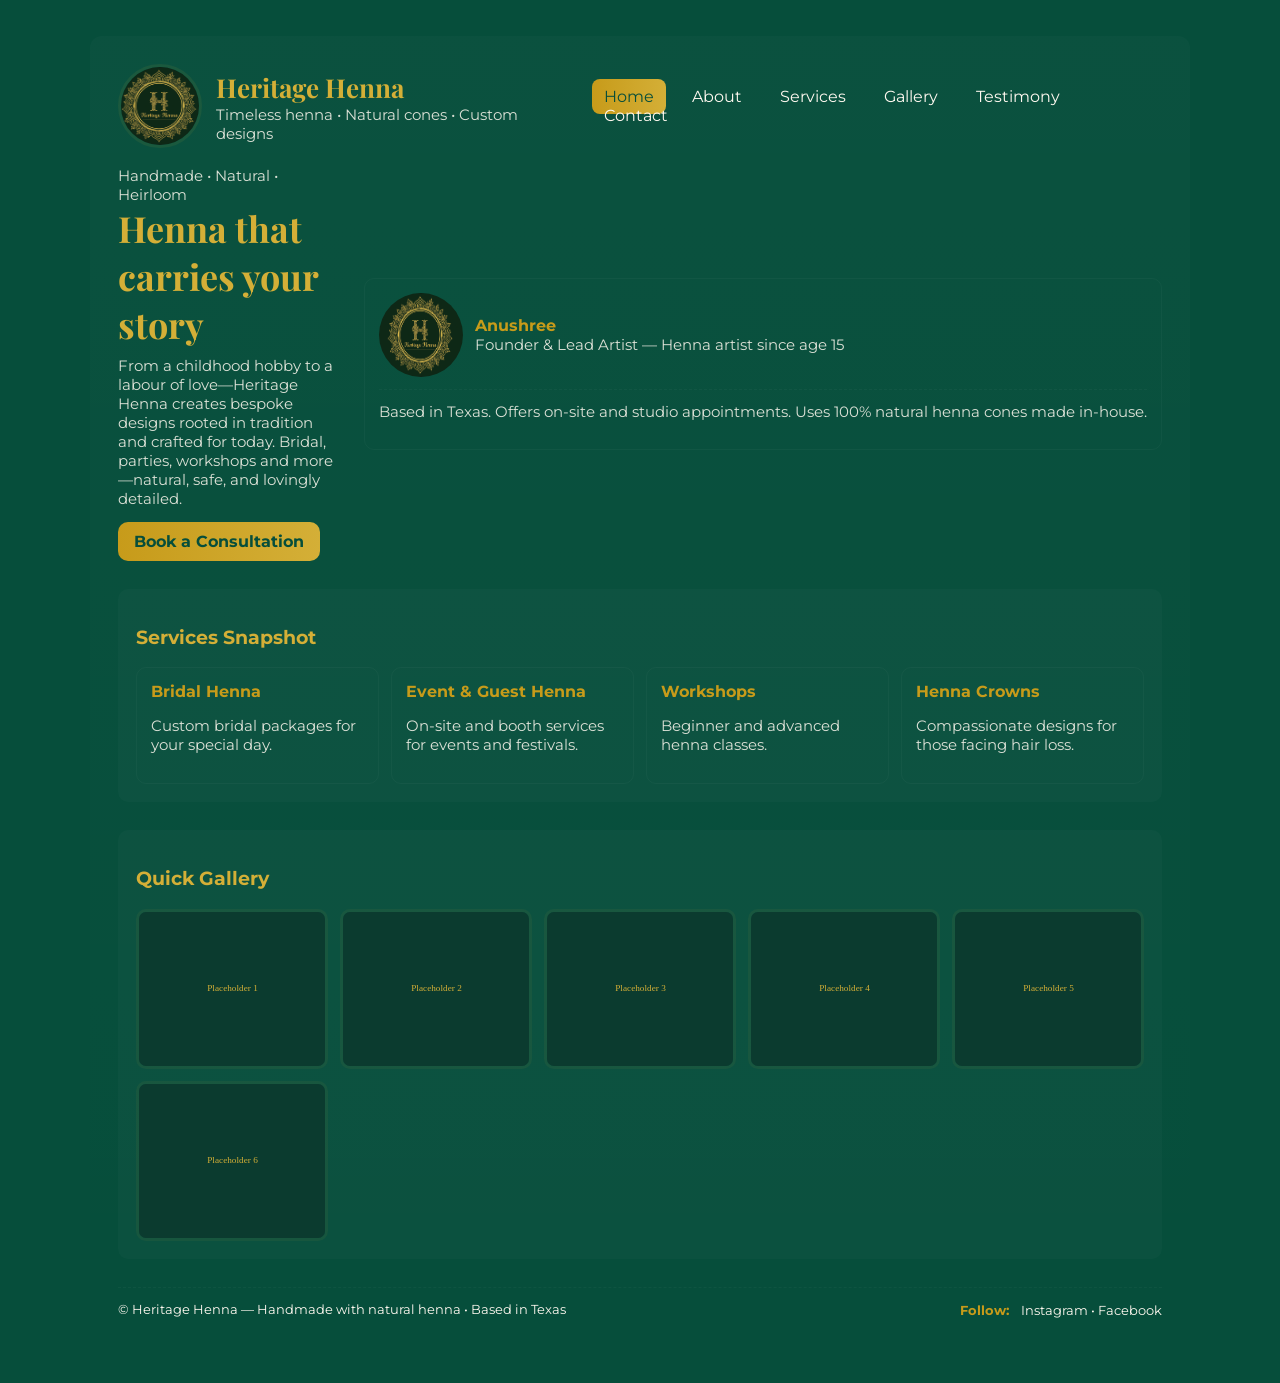
<file: index.html>
<!doctype html>
<html lang="en">
<head>
<meta charset="utf-8" />
<meta name="viewport" content="width=device-width,initial-scale=1" />
<title>Heritage Henna - Home</title>
<link href="https://fonts.googleapis.com/css2?family=Playfair+Display:wght@400;700&family=Montserrat:wght@300;400;600&display=swap" rel="stylesheet">
<link rel="stylesheet" href="assets/css/styles.css">
</head>
<body>
<div class="container">
  <header>
    <div class="brand">
      <img src="assets/images/logo.png" alt="Heritage Henna logo">
      <div>
        <h1>Heritage Henna</h1>
        <div class="small">Timeless henna • Natural cones • Custom designs</div>
      </div>
    </div>
    <nav>
      <a href="index.html">Home</a>
      <a href="about.html">About</a>
      <a href="services.html">Services</a>
      <a href="gallery.html">Gallery</a>
      <a href="testimony.html">Testimony</a>
      <a href="contact.html">Contact</a>
    </nav>
  </header>

  <main>
    <section class="hero">
      <div class="left">
        <div class="eyebrow small">Handmade • Natural • Heirloom</div>
        <h2>Henna that carries your story</h2>
        <p class="small">From a childhood hobby to a labour of love—Heritage Henna creates bespoke designs rooted in tradition and crafted for today. Bridal, parties, workshops and more—natural, safe, and lovingly detailed.</p>
        <a class="cta" href="contact.html">Book a Consultation</a>
      </div>
      <div class="card">
        <div style="display:flex;gap:12px;align-items:center">
          <img src="assets/images/logo.png" alt="Artist" style="width:84px;height:84px;border-radius:50%">
          <div>
            <div style="font-weight:700;color:var(--gold-2)">Anushree</div>
            <div class="small">Founder & Lead Artist — Henna artist since age 15</div>
          </div>
        </div>
        <hr style="border:none;border-top:1px dashed rgba(255,255,255,0.03);margin:12px 0">
        <p class="small">Based in Texas. Offers on-site and studio appointments. Uses 100% natural henna cones made in-house.</p>
      </div>
    </section>

    <section class="section">
      <h3 style="color:var(--gold-1)">Services Snapshot</h3>
      <div class="grid">
        <div class="card"><h4>Bridal Henna</h4><p class="small">Custom bridal packages for your special day.</p></div>
        <div class="card"><h4>Event & Guest Henna</h4><p class="small">On-site and booth services for events and festivals.</p></div>
        <div class="card"><h4>Workshops</h4><p class="small">Beginner and advanced henna classes.</p></div>
        <div class="card"><h4>Henna Crowns</h4><p class="small">Compassionate designs for those facing hair loss.</p></div>
      </div>
    </section>

    <section class="section">
      <h3 style="color:var(--gold-1)">Quick Gallery</h3>
      <div class="gallery-grid">
        <img src="assets/images/placeholders/img1.svg" alt="placeholder1">
        <img src="assets/images/placeholders/img2.svg" alt="placeholder2">
        <img src="assets/images/placeholders/img3.svg" alt="placeholder3">
        <img src="assets/images/placeholders/img4.svg" alt="placeholder4">
        <img src="assets/images/placeholders/img5.svg" alt="placeholder5">
        <img src="assets/images/placeholders/img6.svg" alt="placeholder6">
      </div>
    </section>

  </main>

  <footer>
    <small>© Heritage Henna — Handmade with natural henna • Based in Texas</small>
    <div>
      <small style="color:var(--gold-2);font-weight:700">Follow:</small>
      <small style="margin-left:8px">Instagram • Facebook</small>
    </div>
  </footer>
</div>
<script src="assets/js/main.js"></script>
</body>
</html>
</file>
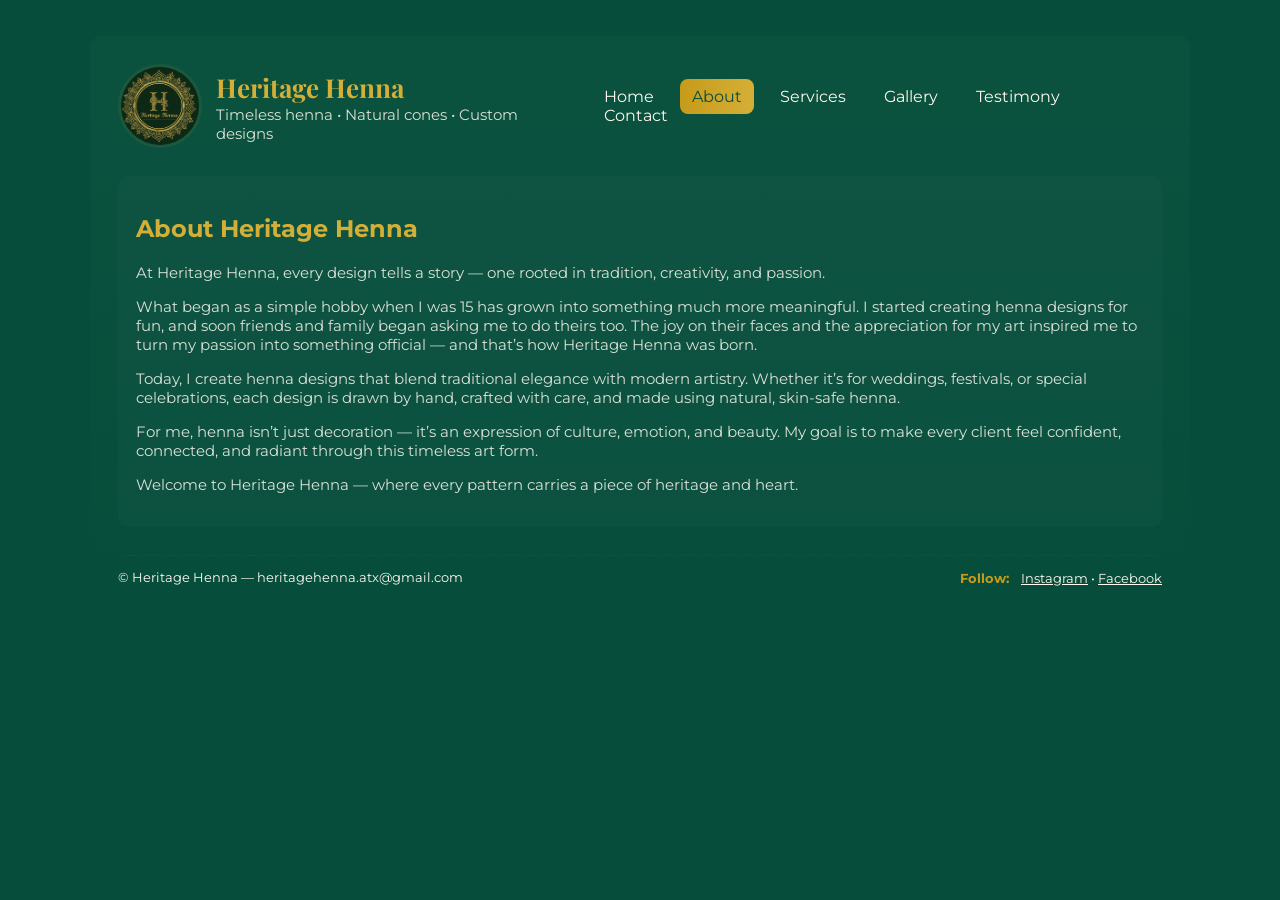
<file: about.html>
<!doctype html>
<html lang="en">
<head>
<meta charset="utf-8" />
<meta name="viewport" content="width=device-width,initial-scale=1" />
<title>Heritage Henna - About</title>
<link href="https://fonts.googleapis.com/css2?family=Playfair+Display:wght@400;700&family=Montserrat:wght@300;400;600&display=swap" rel="stylesheet">
<link rel="stylesheet" href="assets/css/styles.css">
</head>
<body>
<div class="container">
  <header>
    <div class="brand">
      <img src="assets/images/logo.png" alt="Heritage Henna logo">
      <div>
        <h1>Heritage Henna</h1>
        <div class="small">Timeless henna • Natural cones • Custom designs</div>
      </div>
    </div>
    <nav>
      <a href="index.html">Home</a>
      <a href="about.html" class="active">About</a>
      <a href="services.html">Services</a>
      <a href="gallery.html">Gallery</a>
      <a href="testimony.html">Testimony</a>
      <a href="contact.html">Contact</a>
    </nav>
  </header>

  <main>
    <section class="section">
      <h2 style="color:var(--gold-1)">About Heritage Henna</h2>
      <p class="small">At Heritage Henna, every design tells a story — one rooted in tradition, creativity, and passion.</p>
      <p class="small">What began as a simple hobby when I was 15 has grown into something much more meaningful. I started creating henna designs for fun, and soon friends and family began asking me to do theirs too. The joy on their faces and the appreciation for my art inspired me to turn my passion into something official — and that’s how Heritage Henna was born.</p>
      <p class="small">Today, I create henna designs that blend traditional elegance with modern artistry. Whether it’s for weddings, festivals, or special celebrations, each design is drawn by hand, crafted with care, and made using natural, skin-safe henna.</p>
      <p class="small">For me, henna isn’t just decoration — it’s an expression of culture, emotion, and beauty. My goal is to make every client feel confident, connected, and radiant through this timeless art form.</p>
      <p class="small">Welcome to Heritage Henna — where every pattern carries a piece of heritage and heart.</p>
    </section>
  </main>

  <footer>
    <small>© Heritage Henna — heritagehenna.atx@gmail.com</small>
    <div>
      <small style="color:var(--gold-2);font-weight:700">Follow:</small>
      <small style="margin-left:8px"><a href="https://www.instagram.com/heritagehenna.atx/" style="color:var(--ivory)">Instagram</a> • <a href="https://www.facebook.com/heritagehenna.atx/" style="color:var(--ivory)">Facebook</a></small>
    </div>
  </footer>
</div>
<script src="assets/js/main.js"></script>
</body>
</html>
</file>
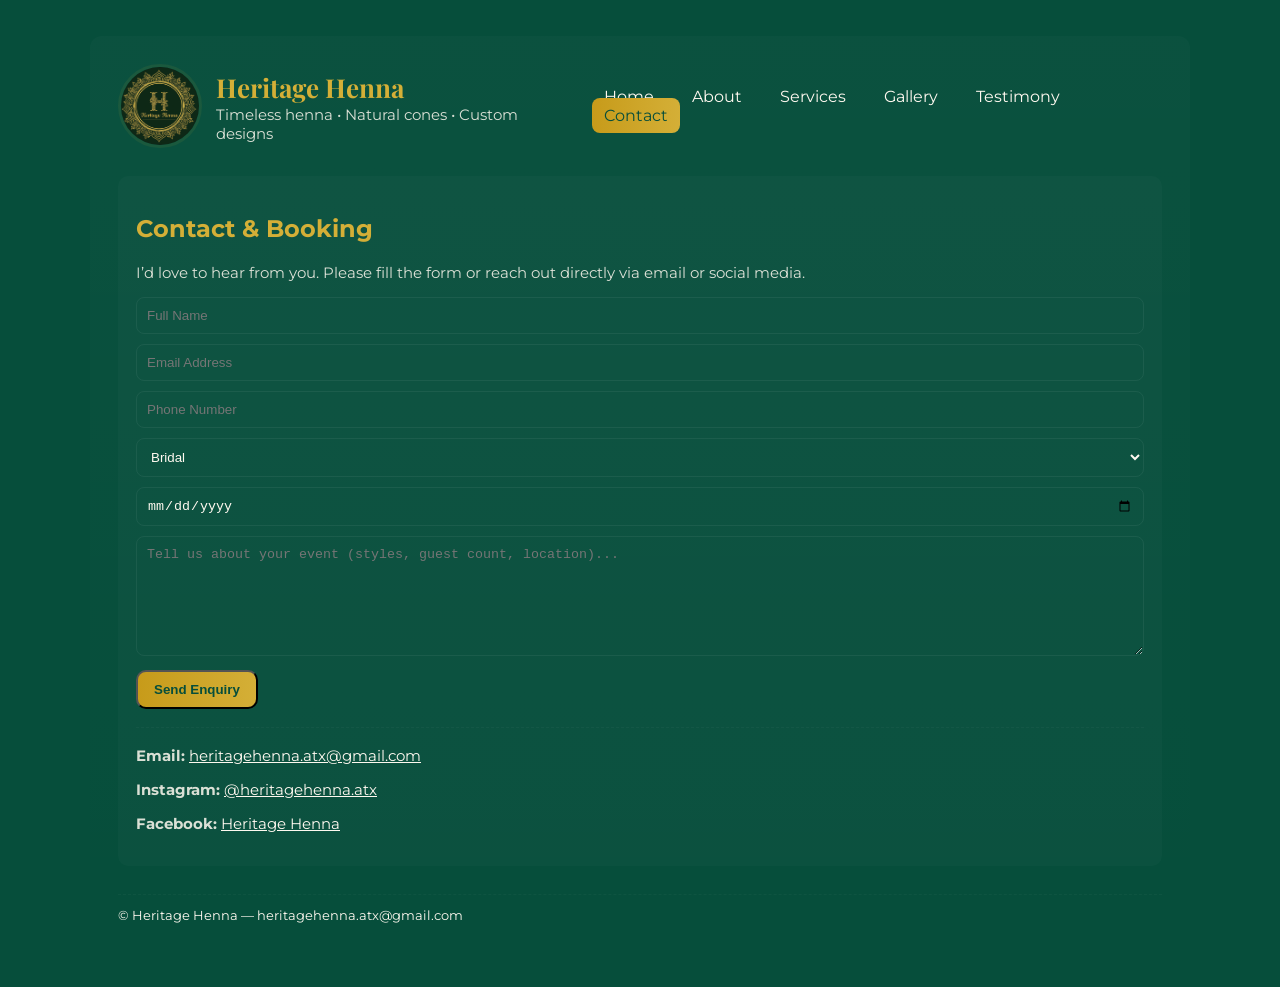
<file: contact.html>
<!doctype html>
<html lang="en">
<head>
<meta charset="utf-8" />
<meta name="viewport" content="width=device-width,initial-scale=1" />
<title>Heritage Henna - Contact</title>
<link href="https://fonts.googleapis.com/css2?family=Playfair+Display:wght@400;700&family=Montserrat:wght@300;400;600&display=swap" rel="stylesheet">
<link rel="stylesheet" href="assets/css/styles.css">
</head>
<body>
<div class="container">
  <header>
    <div class="brand">
      <img src="assets/images/logo.png" alt="Heritage Henna logo">
      <div>
        <h1>Heritage Henna</h1>
        <div class="small">Timeless henna • Natural cones • Custom designs</div>
      </div>
    </div>
    <nav>
      <a href="index.html">Home</a>
      <a href="about.html">About</a>
      <a href="services.html">Services</a>
      <a href="gallery.html">Gallery</a>
      <a href="testimony.html">Testimony</a>
      <a href="contact.html" class="active">Contact</a>
    </nav>
  </header>

  <main>
    <section class="section">
      <h2 style="color:var(--gold-1)">Contact & Booking</h2>
      <p class="small">I’d love to hear from you. Please fill the form or reach out directly via email or social media.</p>
      <form action="mailto:heritagehenna.atx@gmail.com" method="post" enctype="text/plain">
        <input type="text" name="name" placeholder="Full Name" required>
        <input type="email" name="email" placeholder="Email Address" required>
        <input type="text" name="phone" placeholder="Phone Number">
        <select name="service_type">
          <option>Bridal</option>
          <option>Bridal + Groom</option>
          <option>Bridal + Guests</option>
          <option>Bridal + Groom + Guests</option>
          <option>Guests</option>
        </select>
        <input type="date" name="event_date" placeholder="Event Date">
        <textarea name="notes" placeholder="Tell us about your event (styles, guest count, location)..."></textarea>
        <button class="cta" type="submit">Send Enquiry</button>
      </form>

      <hr style="border:none;border-top:1px dashed rgba(255,255,255,0.03);margin:18px 0">
      <p class="small"><strong>Email:</strong> <a href="mailto:heritagehenna.atx@gmail.com" style="color:var(--ivory)">heritagehenna.atx@gmail.com</a></p>
      <p class="small"><strong>Instagram:</strong> <a href="https://www.instagram.com/heritagehenna.atx/" style="color:var(--ivory)">@heritagehenna.atx</a></p>
      <p class="small"><strong>Facebook:</strong> <a href="https://www.facebook.com/heritagehenna.atx/" style="color:var(--ivory)">Heritage Henna</a></p>
    </section>
  </main>

  <footer>
    <small>© Heritage Henna — heritagehenna.atx@gmail.com</small>
  </footer>
</div>
<script src="assets/js/main.js"></script>
</body>
</html>
</file>
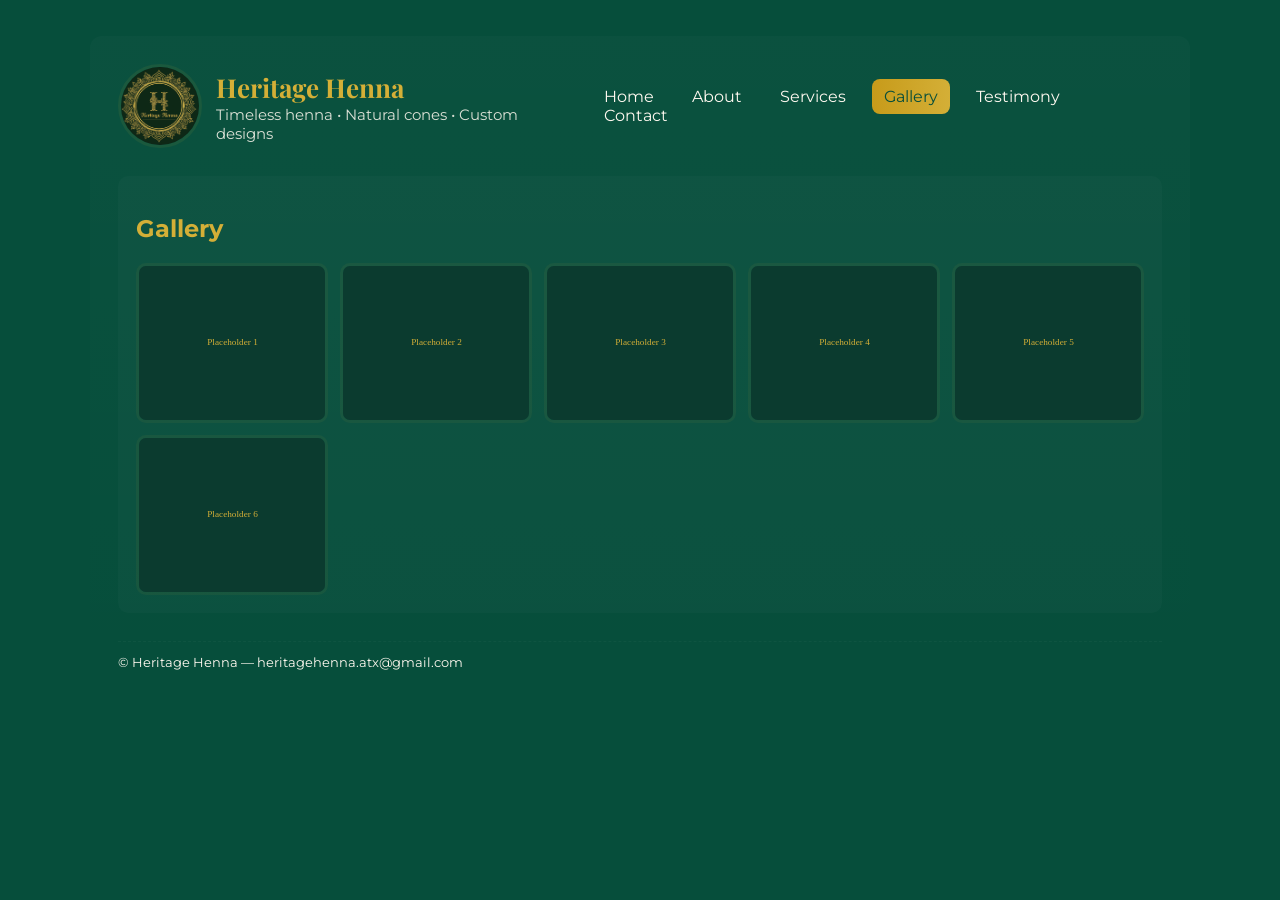
<file: gallery.html>
<!doctype html>
<html lang="en">
<head>
<meta charset="utf-8" />
<meta name="viewport" content="width=device-width,initial-scale=1" />
<title>Heritage Henna - Gallery</title>
<link href="https://fonts.googleapis.com/css2?family=Playfair+Display:wght@400;700&family=Montserrat:wght@300;400;600&display=swap" rel="stylesheet">
<link rel="stylesheet" href="assets/css/styles.css">
</head>
<body>
<div class="container">
  <header>
    <div class="brand">
      <img src="assets/images/logo.png" alt="Heritage Henna logo">
      <div>
        <h1>Heritage Henna</h1>
        <div class="small">Timeless henna • Natural cones • Custom designs</div>
      </div>
    </div>
    <nav>
      <a href="index.html">Home</a>
      <a href="about.html">About</a>
      <a href="services.html">Services</a>
      <a href="gallery.html" class="active">Gallery</a>
      <a href="testimony.html">Testimony</a>
      <a href="contact.html">Contact</a>
    </nav>
  </header>

  <main>
    <section class="section">
      <h2 style="color:var(--gold-1)">Gallery</h2>
      <div class="gallery-grid">
        <img src="assets/images/placeholders/img1.svg" alt="sample1">
        <img src="assets/images/placeholders/img2.svg" alt="sample2">
        <img src="assets/images/placeholders/img3.svg" alt="sample3">
        <img src="assets/images/placeholders/img4.svg" alt="sample4">
        <img src="assets/images/placeholders/img5.svg" alt="sample5">
        <img src="assets/images/placeholders/img6.svg" alt="sample6">
      </div>
    </section>
  </main>

  <footer>
    <small>© Heritage Henna — heritagehenna.atx@gmail.com</small>
  </footer>
</div>
<script src="assets/js/main.js"></script>
</body>
</html>
</file>
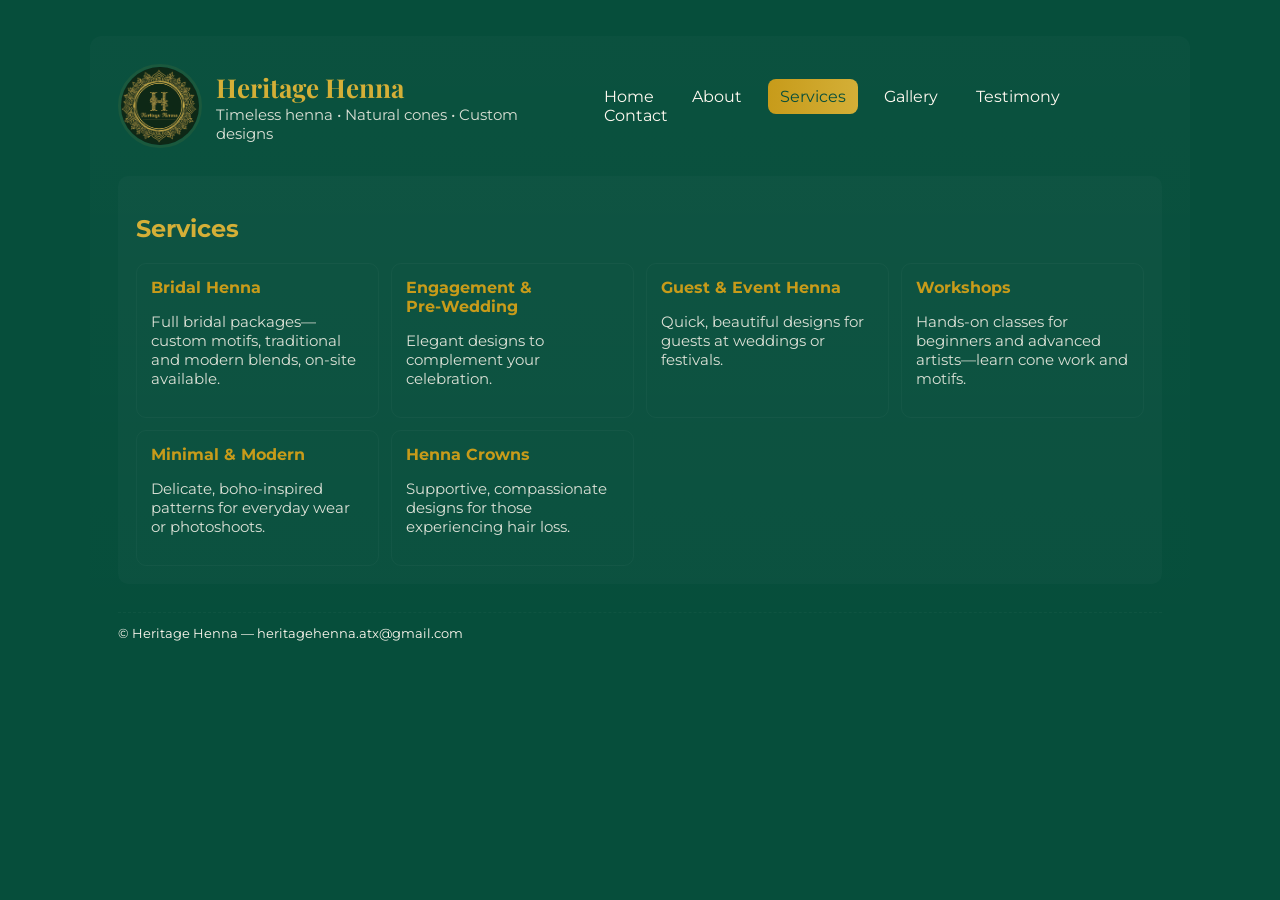
<file: services.html>
<!doctype html>
<html lang="en">
<head>
<meta charset="utf-8" />
<meta name="viewport" content="width=device-width,initial-scale=1" />
<title>Heritage Henna - Services</title>
<link href="https://fonts.googleapis.com/css2?family=Playfair+Display:wght@400;700&family=Montserrat:wght@300;400;600&display=swap" rel="stylesheet">
<link rel="stylesheet" href="assets/css/styles.css">
</head>
<body>
<div class="container">
  <header>
    <div class="brand">
      <img src="assets/images/logo.png" alt="Heritage Henna logo">
      <div>
        <h1>Heritage Henna</h1>
        <div class="small">Timeless henna • Natural cones • Custom designs</div>
      </div>
    </div>
    <nav>
      <a href="index.html">Home</a>
      <a href="about.html">About</a>
      <a href="services.html" class="active">Services</a>
      <a href="gallery.html">Gallery</a>
      <a href="testimony.html">Testimony</a>
      <a href="contact.html">Contact</a>
    </nav>
  </header>

  <main>
    <section class="section">
      <h2 style="color:var(--gold-1)">Services</h2>
      <div class="grid">
        <div class="card"><h4>Bridal Henna</h4><p class="small">Full bridal packages—custom motifs, traditional and modern blends, on-site available.</p></div>
        <div class="card"><h4>Engagement & Pre‑Wedding</h4><p class="small">Elegant designs to complement your celebration.</p></div>
        <div class="card"><h4>Guest & Event Henna</h4><p class="small">Quick, beautiful designs for guests at weddings or festivals.</p></div>
        <div class="card"><h4>Workshops</h4><p class="small">Hands-on classes for beginners and advanced artists—learn cone work and motifs.</p></div>
        <div class="card"><h4>Minimal & Modern</h4><p class="small">Delicate, boho-inspired patterns for everyday wear or photoshoots.</p></div>
        <div class="card"><h4>Henna Crowns</h4><p class="small">Supportive, compassionate designs for those experiencing hair loss.</p></div>
      </div>
    </section>
  </main>

  <footer>
    <small>© Heritage Henna — heritagehenna.atx@gmail.com</small>
  </footer>
</div>
<script src="assets/js/main.js"></script>
</body>
</html>
</file>
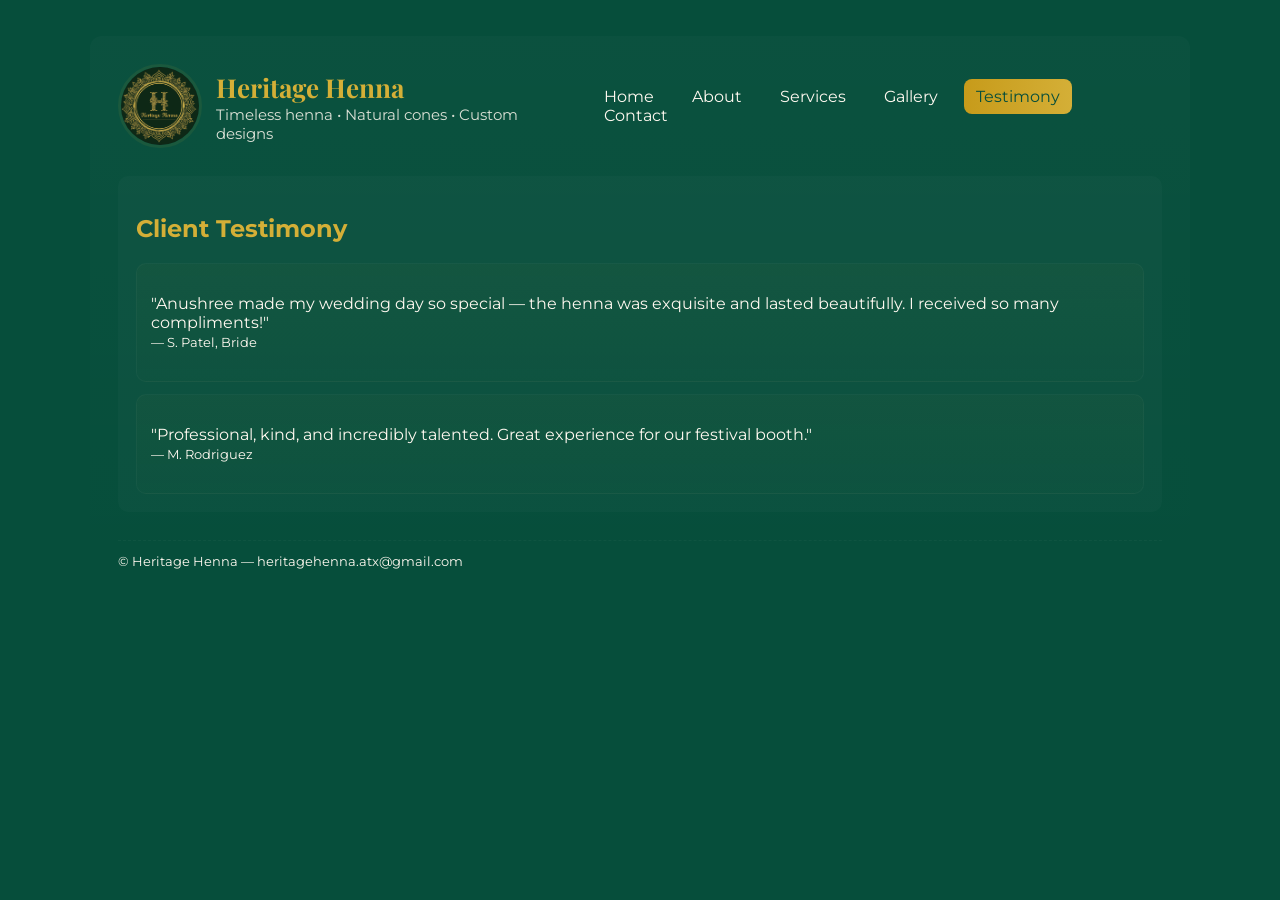
<file: testimony.html>
<!doctype html>
<html lang="en">
<head>
<meta charset="utf-8" />
<meta name="viewport" content="width=device-width,initial-scale=1" />
<title>Heritage Henna - Testimony</title>
<link href="https://fonts.googleapis.com/css2?family=Playfair+Display:wght@400;700&family=Montserrat:wght@300;400;600&display=swap" rel="stylesheet">
<link rel="stylesheet" href="assets/css/styles.css">
</head>
<body>
<div class="container">
  <header>
    <div class="brand">
      <img src="assets/images/logo.png" alt="Heritage Henna logo">
      <div>
        <h1>Heritage Henna</h1>
        <div class="small">Timeless henna • Natural cones • Custom designs</div>
      </div>
    </div>
    <nav>
      <a href="index.html">Home</a>
      <a href="about.html">About</a>
      <a href="services.html">Services</a>
      <a href="gallery.html">Gallery</a>
      <a href="testimony.html" class="active">Testimony</a>
      <a href="contact.html">Contact</a>
    </nav>
  </header>

  <main>
    <section class="section">
      <h2 style="color:var(--gold-1)">Client Testimony</h2>
      <div class="card testimonial"><p>"Anushree made my wedding day so special — the henna was exquisite and lasted beautifully. I received so many compliments!"<br><small>— S. Patel, Bride</small></p></div>
      <div class="card testimonial" style="margin-top:12px"><p>"Professional, kind, and incredibly talented. Great experience for our festival booth."<br><small>— M. Rodriguez</small></p></div>
    </section>
  </main>

  <footer>
    <small>© Heritage Henna — heritagehenna.atx@gmail.com</small>
  </footer>
</div>
<script src="assets/js/main.js"></script>
</body>
</html>
</file>
<file: assets/css/styles.css>
:root{
  --bg: #064E3B; /* dark emerald */
  --gold-1: #D4AF37;
  --gold-2: #C79B1A;
  --ivory: #FFF9F0;
  --muted: rgba(255,249,240,0.85);
}
*{box-sizing:border-box}
body{margin:0;font-family:Montserrat,Arial,Helvetica,sans-serif;background:var(--bg);color:var(--ivory);-webkit-font-smoothing:antialiased;}
.container{max-width:1100px;margin:36px auto;padding:28px;background:linear-gradient(180deg, rgba(255,255,255,0.02), transparent);border-radius:12px;}
header{display:flex;align-items:center;justify-content:space-between;gap:12px}
.brand{display:flex;align-items:center;gap:14px}
.brand img{width:84px;height:84px;border-radius:50%;object-fit:cover;border:3px solid rgba(212,175,55,0.08)}
.brand h1{font-family:'Playfair Display', serif;font-size:26px;margin:0;color:var(--gold-1)}
nav a{color:var(--ivory);text-decoration:none;margin-left:10px;padding:8px 12px;border-radius:8px}
nav a:hover, nav a.active{color:var(--bg);background:linear-gradient(90deg,var(--gold-2),var(--gold-1));}

.hero{display:flex;gap:20px;align-items:center;margin-top:18px}
.hero .left{flex:1}
.hero h2{font-family:'Playfair Display',serif;color:var(--gold-1);margin:0 0 8px;font-size:36px}
.hero p{color:var(--muted);margin:0 0 14px}
.cta{display:inline-block;padding:10px 16px;border-radius:10px;background:linear-gradient(90deg,var(--gold-2),var(--gold-1));color:var(--bg);font-weight:700;text-decoration:none}

.section{margin-top:28px;padding:18px;background:rgba(255,255,255,0.02);border-radius:10px}
.grid{display:grid;grid-template-columns:repeat(auto-fit,minmax(220px,1fr));gap:12px}
.card{padding:14px;border-radius:10px;background:transparent;border:1px solid rgba(255,255,255,0.03)}
.card h4{margin:0 0 8px;color:var(--gold-2)}
.small{color:var(--muted);font-size:15px}

.gallery-grid{display:grid;grid-template-columns:repeat(auto-fit,minmax(160px,1fr));gap:12px}
.gallery-grid img{width:100%;height:160px;object-fit:cover;border-radius:10px;border:3px solid rgba(212,175,55,0.06)}

.testimonial{background:linear-gradient(180deg, rgba(212,175,55,0.03), rgba(212,175,55,0.01));padding:14px;border-radius:10px;color:var(--ivory)}
footer{margin-top:28px;padding-top:12px;border-top:1px dashed rgba(255,255,255,0.03);display:flex;justify-content:space-between;align-items:center;flex-wrap:wrap;gap:8px}

form input, form textarea, form select{width:100%;padding:10px;border-radius:8px;border:1px solid rgba(255,255,255,0.06);background:transparent;color:var(--ivory);margin-bottom:10px}
form textarea{min-height:120px}

@media (max-width:800px){
  .hero{flex-direction:column}
  .brand img{width:64px;height:64px}
}
</file>
